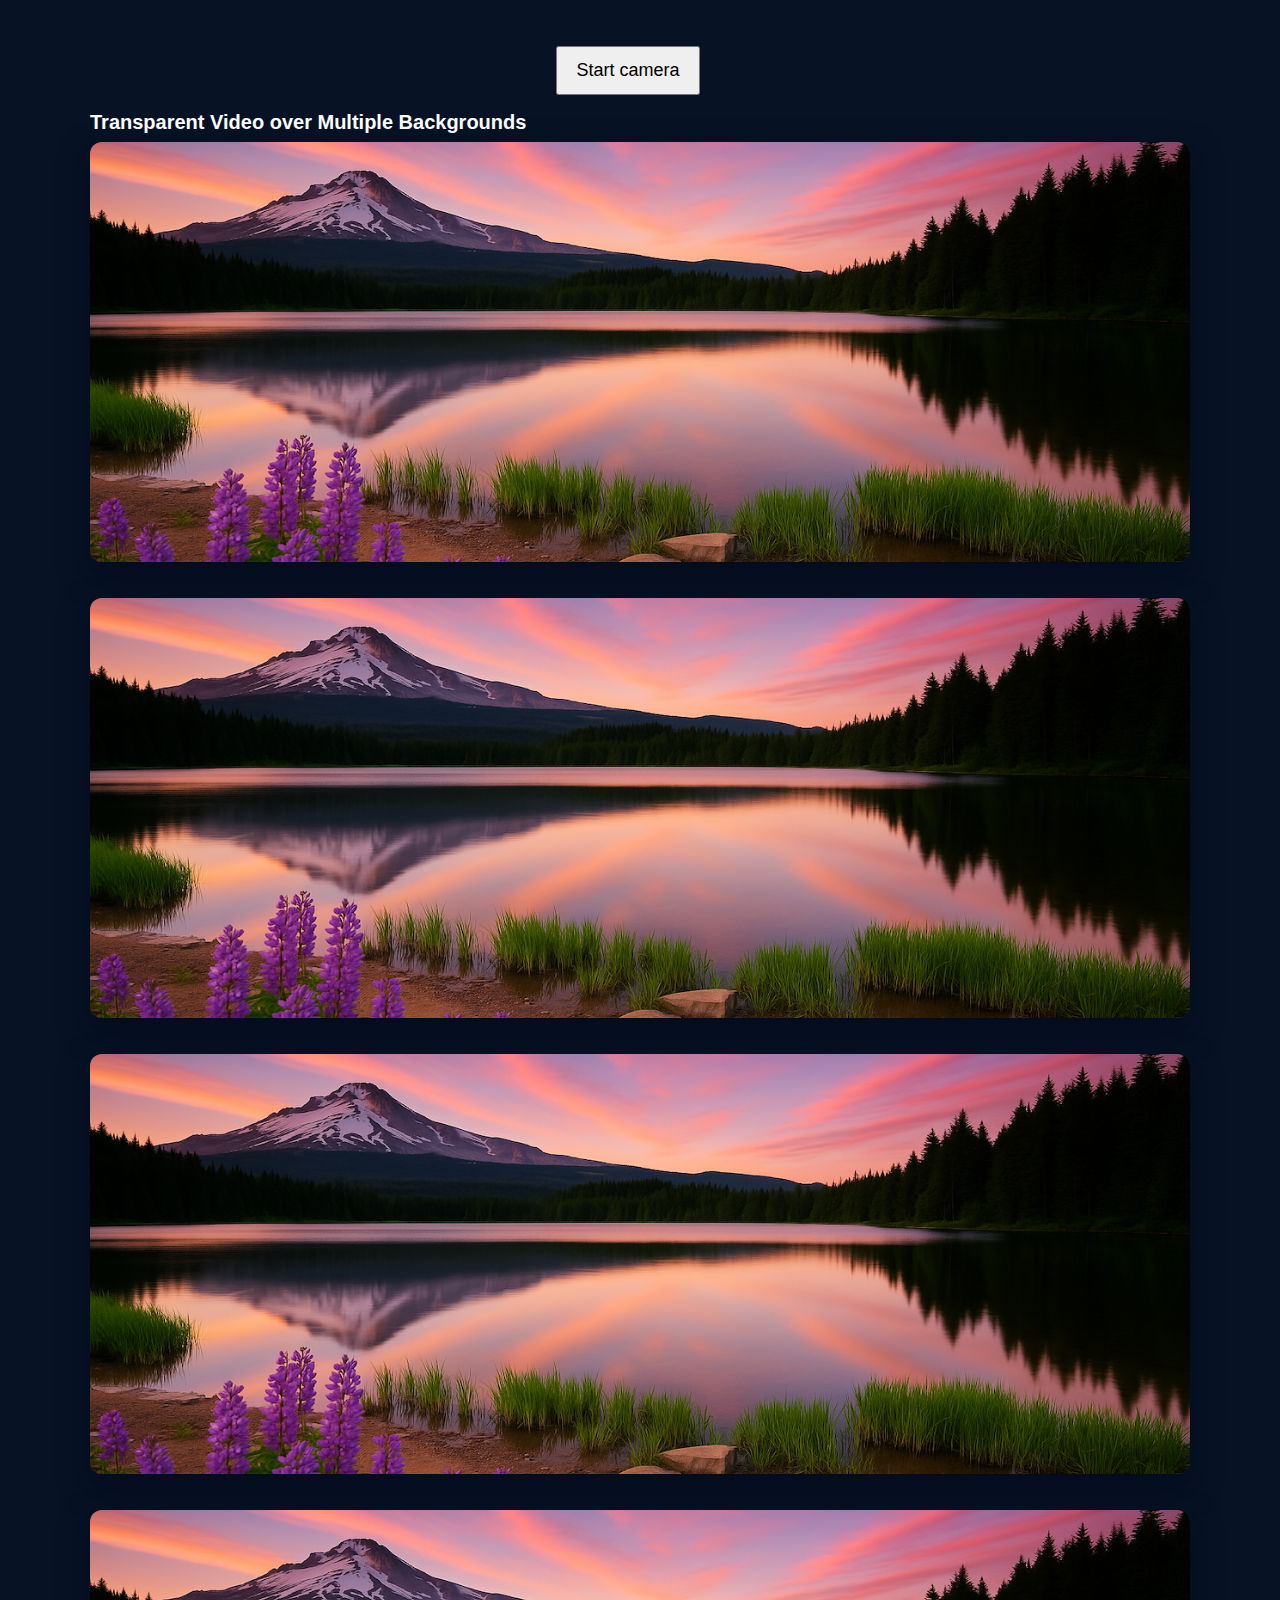
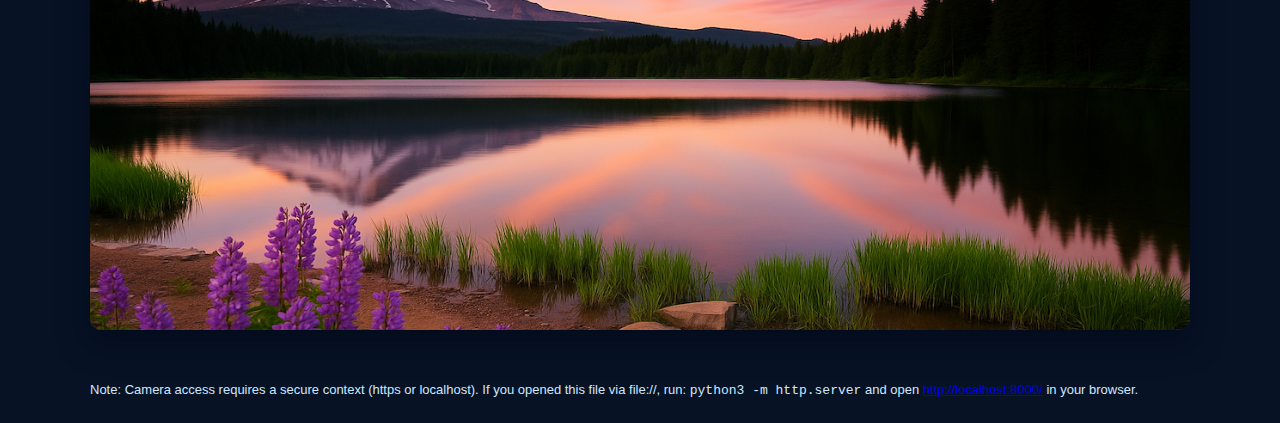
<file: index.html>
<!doctype html>
<html lang="en">
<head>
  <meta charset="utf-8" />
  <meta name="viewport" content="width=device-width,initial-scale=1" />
  <title>Transparent Video over Multiple Backgrounds Demo</title>
  <link rel="stylesheet" href="styles.css">
</head>
<body>
  <div class="container">
    <div id="startControlsTop" class="startControlsTop">
      <button id="startBtn" class="btn startBtn">Start camera</button>
      <span id="startMsg" class="startMsg"></span>
    </div>
    <h1>Transparent Video over Multiple Backgrounds</h1>

    <div class="demo">
      <div class="billboard scene01"></div>
      <!-- Fallback intrinsic canvas size (used if video dimensions aren't available) -->
      <canvas class="alphaCanvas bw-video" width="1280" height="720"></canvas>
    </div>

    <div class="demo">
      <div class="billboard scene02"></div>
      <!-- Fallback intrinsic canvas size (used if video dimensions aren't available) -->
      <canvas class="alphaCanvas sepia-video" width="1280" height="720"></canvas>
    </div>

    <div class="demo">
      <div class="billboard scene03"></div>
      <!-- Fallback intrinsic canvas size (used if video dimensions aren't available) -->
      <canvas class="alphaCanvas highcontrast-video" width="1280" height="720"></canvas>
    </div>

    <div class="demo">
      <div class="billboard scene04"></div>
      <!-- Fallback intrinsic canvas size (used if video dimensions aren't available) -->
      <canvas class="alphaCanvas" width="1280" height="720"></canvas>
    </div>

    <div class="legend" id="startArea">
      <div class="startNote">Note: Camera access requires a secure context (https or localhost). If you opened this file via file://, run: <code>python3 -m http.server</code> and open <a href="http://localhost:8000/">http://localhost:8000/</a> in your browser.</div>
    </div>
  </div>

  <!-- External dependencies commented out; see README.md for installing locally and including vendor copies. -->
  <!-- <script src="https://cdn.jsdelivr.net/npm/@tensorflow/tfjs@3.21.0/dist/tf.min.js"></script>
  <script src="https://cdn.jsdelivr.net/npm/@tensorflow-models/body-pix@2.0.5/dist/body-pix.min.js"></script> -->
  <script src="script.js"></script>
</body>
</html>
</file>
<file: styles.css>
/* styles.css - extracted from index.html
   Generated: 2025-12-13T22:51:28.829Z */
:root {
    --bg: #071225;
}
body,
html {
    height: 100%;
    margin: 0;
    background: var(--bg);
    font-family: Inter,Segoe UI,Arial,sans-serif;
    color: #fff;
}
.container {
    max-width: 1100px;
    margin: 28px auto;
    padding: 18px;
}
h1 {
    margin: 0 0 8px;
    font-size: 20px;
}
.demo {
    position: relative;
    overflow: hidden;
    border-radius: 12px;
    box-shadow: 0 12px 30px rgba(2,8,23,.6);
    height: 420px;
    margin-bottom: 36px;
}
.billboard {
    position: absolute;
    inset: 0;
    background-size: cover;
    background-position: center center;
    z-index: 0;
    background-color: #123a4a;
}
.alphaVideo {
    position: absolute;
    left: 50%;
    top: 50%;
    transform: translate(-50%,-50%);
    width: 1280px;
    height: 720px;
    border-radius: 8px;
    outline: 4px solid rgba(255,255,255,0.04);
    background: transparent;
    pointer-events: auto;
    z-index: 2;
}
@media (max-width:720px) {
    .alphaVideo {
        width: 90vw;
        height: 56.25vw;
    }
}
.legend {
    color: #cfe8ff;
    font-size: 13px;
    padding: 8px 0;
}
.startControlsTop {
    display: flex;
    gap: 12px;
    align-items: center;
    justify-content: center;
    margin-bottom: 16px;
}
.startBtn {
    font-size: 18px;
    padding: 12px 18px;
}
.startMsg {
    margin-left: 12px;
    color: #ffd;
    font-weight: 600;
}
.startNote {
    margin-top: 8px;
    font-size: 13px;
    color: #cfe8ff;
}
.alphaCanvas {
    position: absolute;
    left: 50%;
    top: 50%;
    transform: translate(-50%,-50%);
    width: 1280px;
    height: 720px;
    border-radius: 8px;
    outline: 4px solid rgba(255,255,255,0.04);
    background: transparent;
    pointer-events: auto;
    z-index: 2;
}
@media (max-width:720px) {
    .alphaCanvas {
        width: 90vw;
        height: 56.25vw;
    }
}
.scene01 {
    background-image: url('scene01.png');
}
.scene02 {
    background-image: url('scene01.png');
}
.scene03 {
    background-image: url('scene01.png');
}
.scene04 {
    background-image: url('scene01.png');
}
/* Per-scene video filters: allows applying CSS filters to the overlaid canvas per background. */
/* Example: make the overlaid video on the second scene grayscale. */
.demo:nth-of-type(2) .alphaCanvas { filter: grayscale(100%); }
</file>
